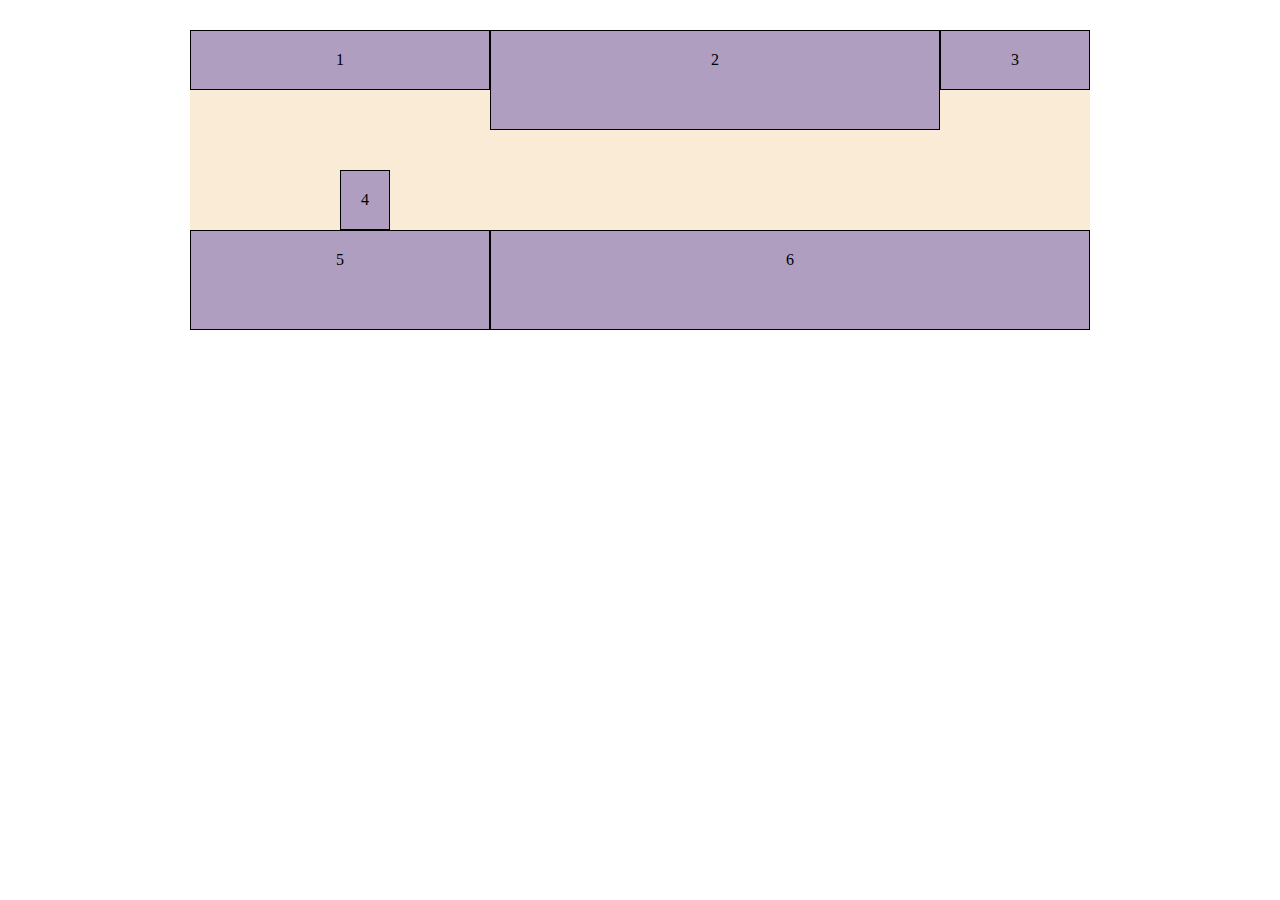
<file: 1 Basics/index.html>
<!DOCTYPE html>
<html lang="en">
<head>
    <meta charset="UTF-8">
    <meta name="viewport" content="width=device-width, initial-scale=1.0">
    <title>Document</title>
    <link rel="stylesheet" href="styles.css">
</head>
<body>
    <div class="grid-container">
        <div>1</div>
        <div>2</div>
        <div>3</div>
        <div>4</div>
        <div>5</div>
        <div>6</div>
    </div>
</body>
</html>
</file>
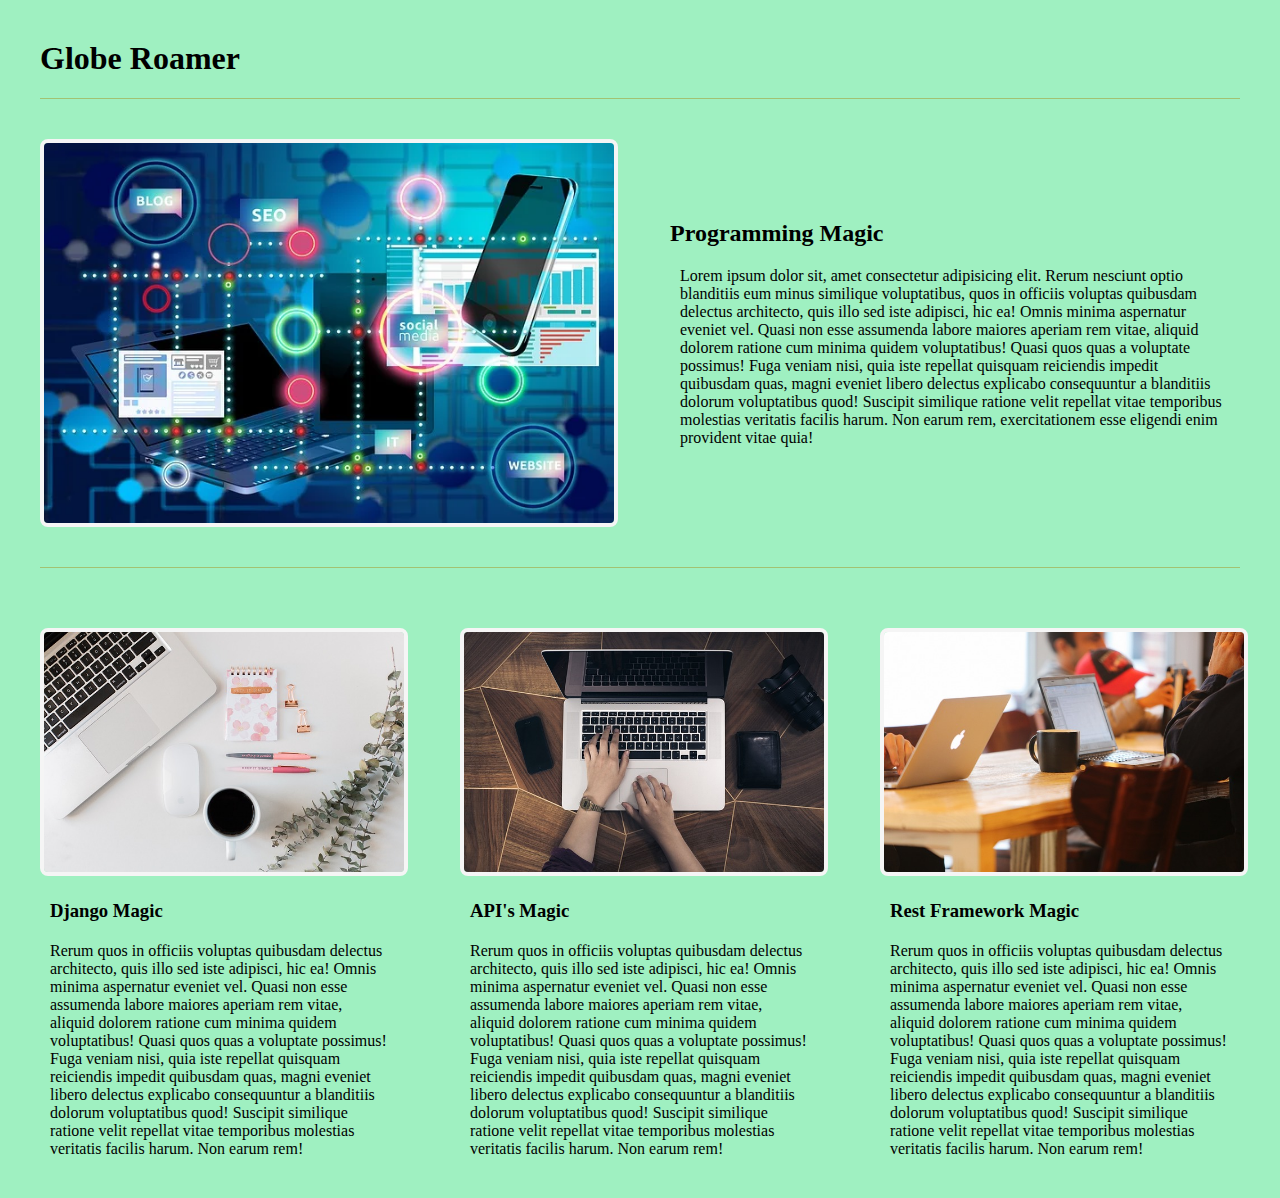
<file: 2 Multi-columns/index.html>
<!DOCTYPE html>
<html lang="en">
<head>
    <meta charset="UTF-8">
    <meta name="viewport" content="width=device-width, initial-scale=1.0">
    <title>Multi Columns</title>
    <link rel="stylesheet" href="styles.css">
</head>
<body>
    <header>
        <h1>Globe Roamer</h1>
    </header>
    <main class="grid-container">
        <article class="featured">
            <img src="images/5.jpg" alt="featured">
            <div>
                <h2>Programming Magic</h2>
                <p>Lorem ipsum dolor sit, amet consectetur adipisicing elit. Rerum nesciunt optio blanditiis eum minus similique voluptatibus, quos in officiis voluptas quibusdam delectus architecto, quis illo sed iste adipisci, hic ea! Omnis minima aspernatur eveniet vel. Quasi non esse assumenda labore maiores aperiam rem vitae, aliquid dolorem ratione cum minima quidem voluptatibus! Quasi quos quas a voluptate possimus! Fuga veniam nisi, quia iste repellat quisquam reiciendis impedit quibusdam quas, magni eveniet libero delectus explicabo consequuntur a blanditiis dolorum voluptatibus quod! Suscipit similique ratione velit repellat vitae temporibus molestias veritatis facilis harum. Non earum rem, exercitationem esse eligendi enim provident vitae quia!</p>
            </div>
        </article>
        <article>
            <img src="images/2.jpg" alt="featured">
            <div>
                <h3>Django Magic</h3>
                <p>Rerum quos in officiis voluptas quibusdam delectus architecto, quis illo sed iste adipisci, hic ea! Omnis minima aspernatur eveniet vel. Quasi non esse assumenda labore maiores aperiam rem vitae, aliquid dolorem ratione cum minima quidem voluptatibus! Quasi quos quas a voluptate possimus! Fuga veniam nisi, quia iste repellat quisquam reiciendis impedit quibusdam quas, magni eveniet libero delectus explicabo consequuntur a blanditiis dolorum voluptatibus quod! Suscipit similique ratione velit repellat vitae temporibus molestias veritatis facilis harum. Non earum rem!</p>
            </div>
        </article>
        <article>
            <img src="images/3.jpg" alt="featured">
            <div>
                <h3>API's Magic</h3>
                <p>Rerum quos in officiis voluptas quibusdam delectus architecto, quis illo sed iste adipisci, hic ea! Omnis minima aspernatur eveniet vel. Quasi non esse assumenda labore maiores aperiam rem vitae, aliquid dolorem ratione cum minima quidem voluptatibus! Quasi quos quas a voluptate possimus! Fuga veniam nisi, quia iste repellat quisquam reiciendis impedit quibusdam quas, magni eveniet libero delectus explicabo consequuntur a blanditiis dolorum voluptatibus quod! Suscipit similique ratione velit repellat vitae temporibus molestias veritatis facilis harum. Non earum rem!</p>
            </div>
        </article>
        <article>
            <img src="images/4.jpg" alt="featured">
            <div>
                <h3>Rest Framework Magic</h3>
                <p>Rerum quos in officiis voluptas quibusdam delectus architecto, quis illo sed iste adipisci, hic ea! Omnis minima aspernatur eveniet vel. Quasi non esse assumenda labore maiores aperiam rem vitae, aliquid dolorem ratione cum minima quidem voluptatibus! Quasi quos quas a voluptate possimus! Fuga veniam nisi, quia iste repellat quisquam reiciendis impedit quibusdam quas, magni eveniet libero delectus explicabo consequuntur a blanditiis dolorum voluptatibus quod! Suscipit similique ratione velit repellat vitae temporibus molestias veritatis facilis harum. Non earum rem!</p>
            </div>
        </article>
    </main>
</body>
</html>
</file>
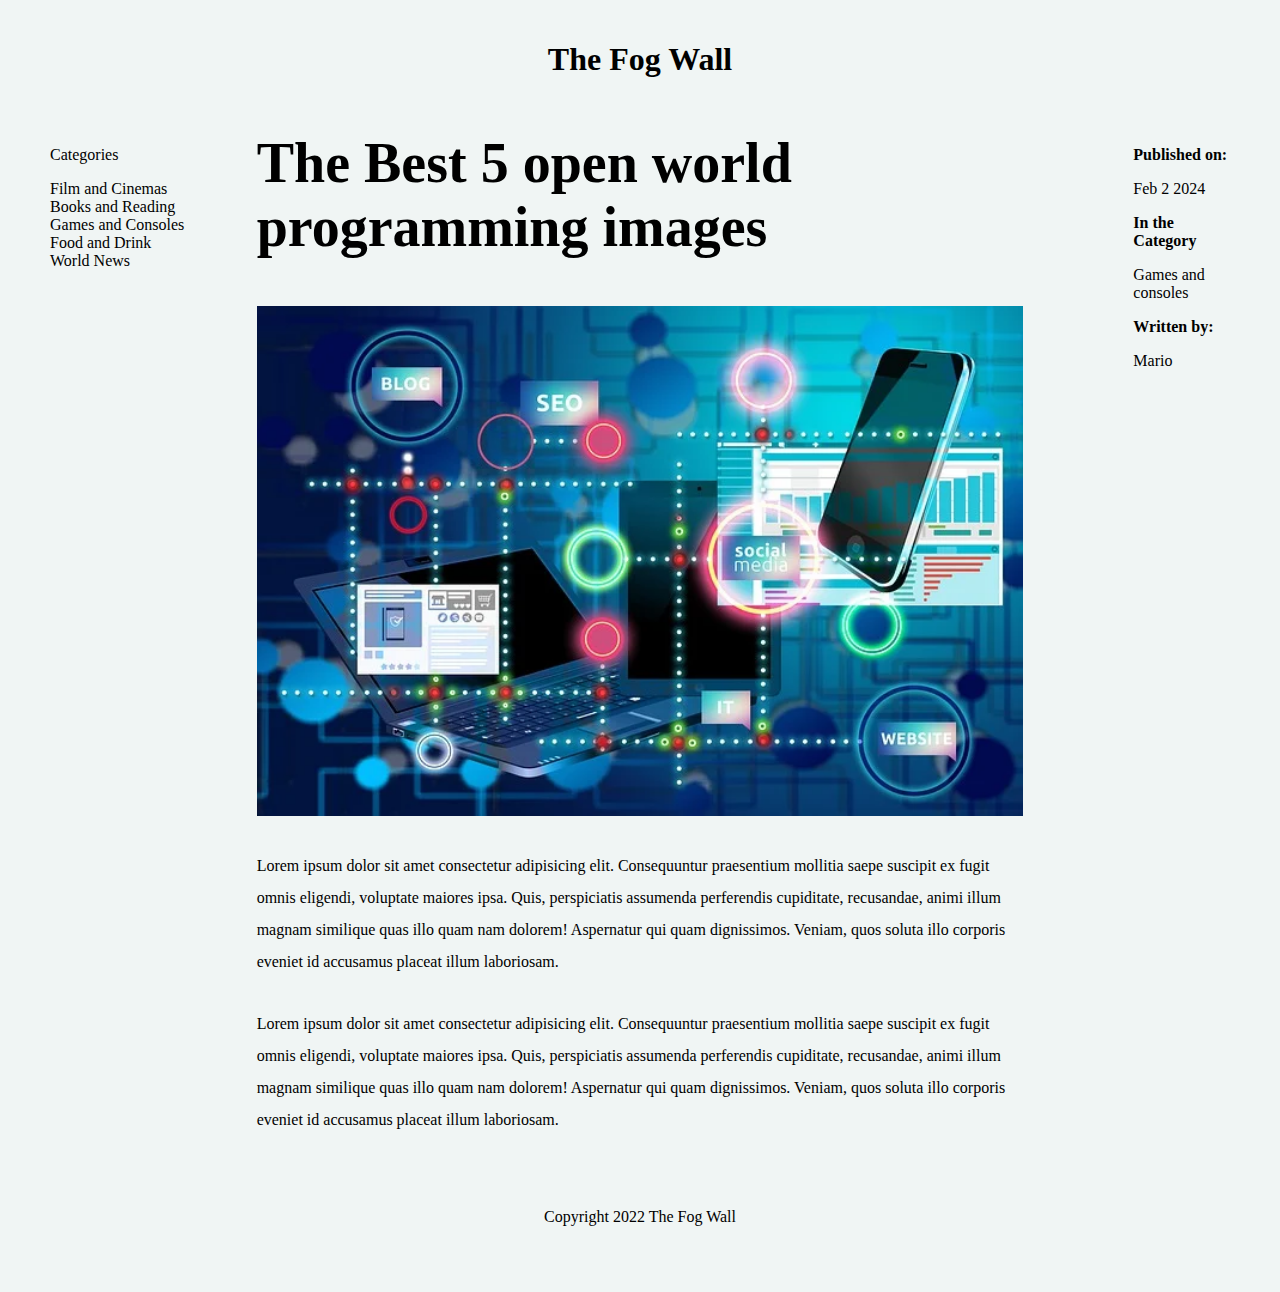
<file: 3 Holy Grail/index.html>
<!DOCTYPE html>
<html lang="en">
<head>
    <meta charset="UTF-8">
    <meta name="viewport" content="width=device-width, initial-scale=1.0">
    <title>Holy Grail</title>
    <link rel="stylesheet" href="styles.css">
</head>
<body>
    <div class="grid-container">
        <header>
            <h1>The Fog Wall</h1>
        </header>
        <div class="leftbar">
            <p>Categories</p>
            <li>Film and Cinemas</li>
            <li>Books and Reading</li>
            <li>Games and Consoles</li>
            <li>Food and Drink</li>
            <li>World News</li>
        </div>
        <div class="article">
            <h2>The Best 5 open world programming images</h2>
            <img src="images/5.jpg" alt="">
            <p>Lorem ipsum dolor sit amet consectetur adipisicing elit. Consequuntur praesentium mollitia saepe suscipit ex fugit omnis eligendi, voluptate maiores ipsa. Quis, perspiciatis assumenda perferendis cupiditate, recusandae, animi illum magnam similique quas illo quam nam dolorem! Aspernatur qui quam dignissimos. Veniam, quos soluta illo corporis eveniet id accusamus placeat illum laboriosam.</p>
            <p>Lorem ipsum dolor sit amet consectetur adipisicing elit. Consequuntur praesentium mollitia saepe suscipit ex fugit omnis eligendi, voluptate maiores ipsa. Quis, perspiciatis assumenda perferendis cupiditate, recusandae, animi illum magnam similique quas illo quam nam dolorem! Aspernatur qui quam dignissimos. Veniam, quos soluta illo corporis eveniet id accusamus placeat illum laboriosam.</p>

        </div>
        <div class="rightbar">
            <ul>
                <li>
                    <p><strong>Published on:</strong></p>
                    <p>Feb 2 2024</p>
                </li>
                <li>
                    <p><strong>In the Category</strong></p>
                    <p>Games and consoles</p>
                </li>
                <li>
                    <p><strong>Written by:</strong></p>
                    <p>Mario</p>
                </li>
            </ul>
        </div>
        <footer>
            <p>Copyright 2022 The Fog Wall</p>
        </footer>
    </div>
</body>
</html>
</file>
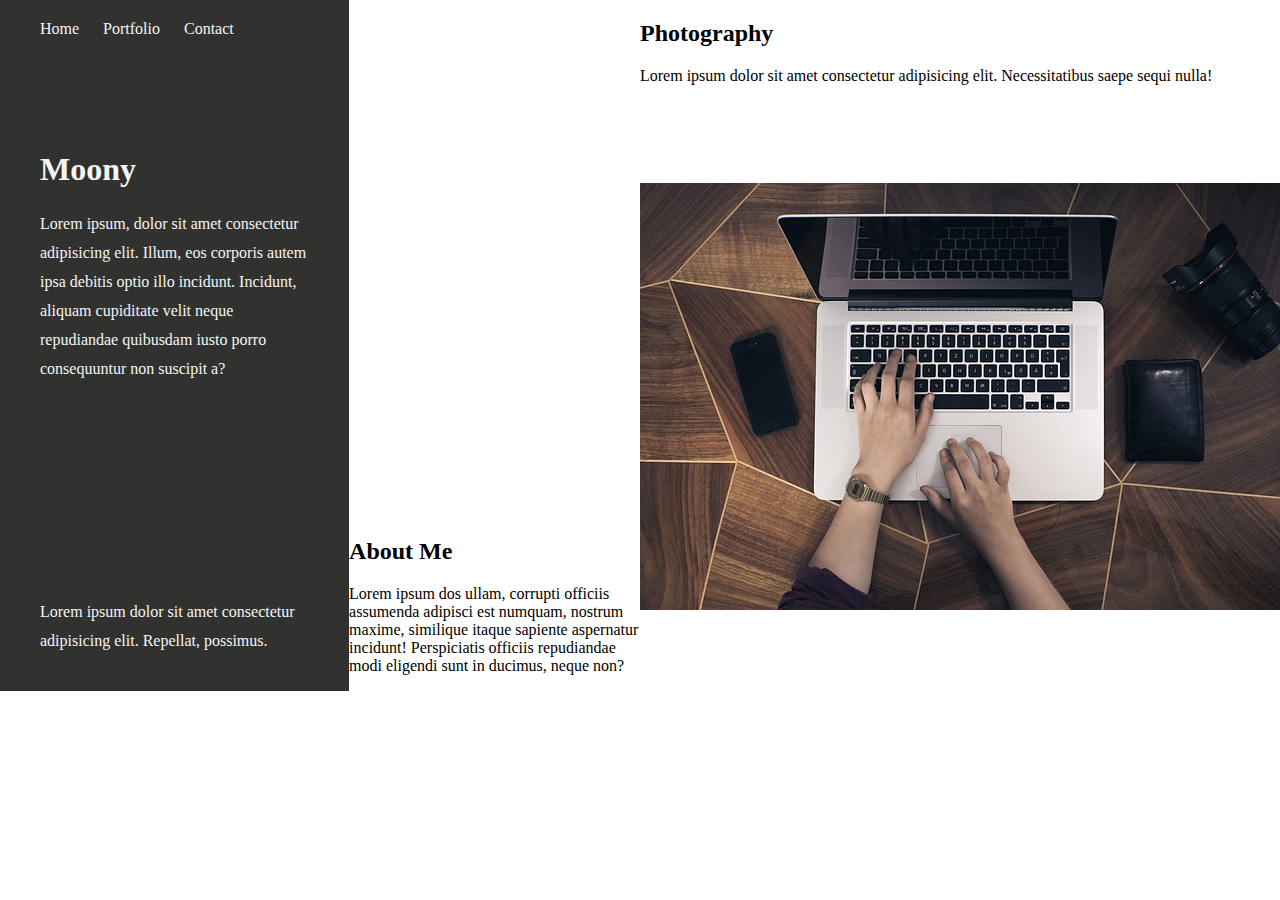
<file: 5 Portfolio/index.html>
<!DOCTYPE html>
<html lang="en">
<head>
    <meta charset="UTF-8">
    <meta name="viewport" content="width=device-width, initial-scale=1.0">
    <title>Portfolio</title>
    <link rel="stylesheet" href="styles.css">
</head>
<body>
    <main>
        <div class="panel welcome">
            <nav>
                <a href="/">Home</a>
                <a href="/">Portfolio</a>
                <a href="/">Contact</a>
            </nav>
            <div>
                <h1>Moony</h1>
                <p>Lorem ipsum, dolor sit amet consectetur adipisicing elit. Illum, eos corporis autem ipsa debitis optio illo incidunt. Incidunt, aliquam cupiditate velit neque repudiandae quibusdam iusto porro consequuntur non suscipit a?</p>
            </div>
            <footer>
                <p>Lorem ipsum dolor sit amet consectetur adipisicing elit. Repellat, possimus.</p>
            </footer>
        </div>
        <div class="panel about">
            <div class="image">
                <!-- <img src="images/9.jpeg" alt=""> -->
            </div>
            <div class="text">
                <h2>About Me</h2>
                <p>Lorem ipsum dos ullam, corrupti officiis assumenda adipisci est numquam, nostrum maxime, similique itaque sapiente aspernatur incidunt! Perspiciatis officiis repudiandae modi eligendi sunt in ducimus, neque non?</p>

            </div>
        </div>
            <div class="panel photos">
                <div class="text">
                    <h2>Photography</h2>
                    <p>Lorem ipsum dolor sit amet consectetur adipisicing elit. Necessitatibus saepe sequi nulla!</p>
                </div>
                <img src="images/3.jpg" alt="">
        </div>
    </main>
</body>
</html>
</file>
<file: 1 Basics/styles.css>
body{
    margin: 30px;
}
.grid-container{
    background-color: antiquewhite;
    max-width: 900px;
    margin: 0 auto;
    display: grid;
    grid-template-columns: repeat(6, 1fr);
    grid-template-rows: repeat(3, 100px);
}
.grid-container > div{
    background-color: rgb(175, 158, 192);
    text-align: center;
    padding: 20px;
    border:1px solid black;
    /* align-items: stretch; */
}
.grid-container > div:nth-child(1){
    grid-column: 1/span 2;
    align-self: start;
}
.grid-container > :nth-child(2){
    grid-column: span 3;
}
.grid-container > :nth-child(3){
    grid-column: span 1;
    align-self: start;
}
.grid-container > :nth-child(4){
    grid-column: 2 / span 4;
    align-self: end;
    justify-self: start;
}
.grid-container > :nth-child(5){
    grid-column: span 2;
}
.grid-container >:nth-child(6){
    grid-column: span 4;
}
</file>
<file: 2 Multi-columns/styles.css>
body{
    margin:20px;
    background-color: rgb(159, 240, 193);
}
header{
    max-width: 1200px;
    margin: 40px auto;
    border-bottom: 1px solid rgb(162, 194, 114);
}
.grid-container{
    display: grid;
    grid-template-columns: 1fr 1fr 1fr;
    gap: 60px;
    max-width: 1200px;
    margin: 20px auto;
}
article.featured {
    grid-column: span 3;
    display: grid;
    grid-template-columns: 1fr 1fr;
    gap:60px;
    align-items: center;
    border-bottom: 1px solid rgb(162, 194, 114);
    padding-bottom: 40px;
}
article img{
    width: 100%;
    border: 4px solid whitesmoke;
    border-radius: 8px;
}
article p, article h3{
    margin: 20px 10px;
}
@media screen and (max-width:980px){
    article{
        grid-column: span 3;
        display: grid;
        grid-template-columns: 1fr 1fr;
        gap:60px;
        align-items: center;
    }
}
@media screen and (max-width:760px){
    article, article.featured{
        display:block;
        margin: 0px 20px;
    }
}
</file>
<file: 3 Holy Grail/styles.css>
body{
    margin:20px;
    background-color: rgb(240, 245, 244);
}
li{
    list-style-type: none;
}
.grid-container{
    display: grid;
    grid-template-columns: 1fr 4fr 1fr;
    column-gap: 30px;
}
header{
    grid-column: span 3;
    text-align: center;
}
.leftbar{
    padding:30px;
}
.article{
    padding:10px;
    margin-top: -25px;
}
.article img{
    width: 100%;
}
.article h2{
    font-size: 3.5em;
    max-width: 800px;
}
.article p{
    margin-top: 30px;
    line-height: 2em;
} 
.rightbar{
    padding:30px;
}
footer{
    grid-column: span 3;
    text-align: center;
    margin-top: 1px solid gray;
    padding:30px;
}


/* responsive */
@media screen and (max-width:1200px){
    .leftbar{
        grid-column: span 3;
        border-bottom:1px solid gray;
    }
    .leftbar li{
        display: inline-block;
        margin-right: 10px;
    }
    .article{
        grid-column: span 2;

    }
    .rightbar{
        padding:10px;
    }
}
@media screen and (max-width:980px){
    .leftbar, .article, .rightbar{
        grid-column: span 3;
    }
    .article h2{
        font-size: 3em;
    }
    .rightbar{
        display: inline-block;
    }

}
</file>
<file: 5 Portfolio/styles.css>
body{
    margin:0px;
    padding: 0px;
    background-color: rgb(255, 255, 255);
}
main{
    display: grid;
    grid-template-columns: 1.2fr 1fr 1fr;
    height: 100%;
}
.panel{
    display: grid;
    grid-template-columns: 1fr;
}


/* Welcome panel */
.panel.welcome{
    background-color: hsl(60, 2%, 19%);
    padding: 20px 40px;
    /* grid-auto-rows: 1fr; */
    grid-template-rows: 1fr, 2fr, 1fr;
    /* height: 560px; */
}
.panel.welcome nav a{
    color: whitesmoke;
    text-decoration: none;
    margin-right: 20px;
}

.panel.welcome h1{
    color: whitesmoke;
    max-width: 540px;
}
.panel.welcome p{
    color: whitesmoke;
    max-width: 500px;
    line-height: 29px;
}
.panel.welcome footer{
    align-self: end;
}

/* About panel */
.panel.about{
    grid-template-rows: 3fr 1fr;
    overflow: hidden;
    height: 100%;
    
}
.panel.about image{
    background-image: url(images/1.jpg);
}
.panel.about img{
    width: 100%;
    
}
/* Photos Panel */
</file>
